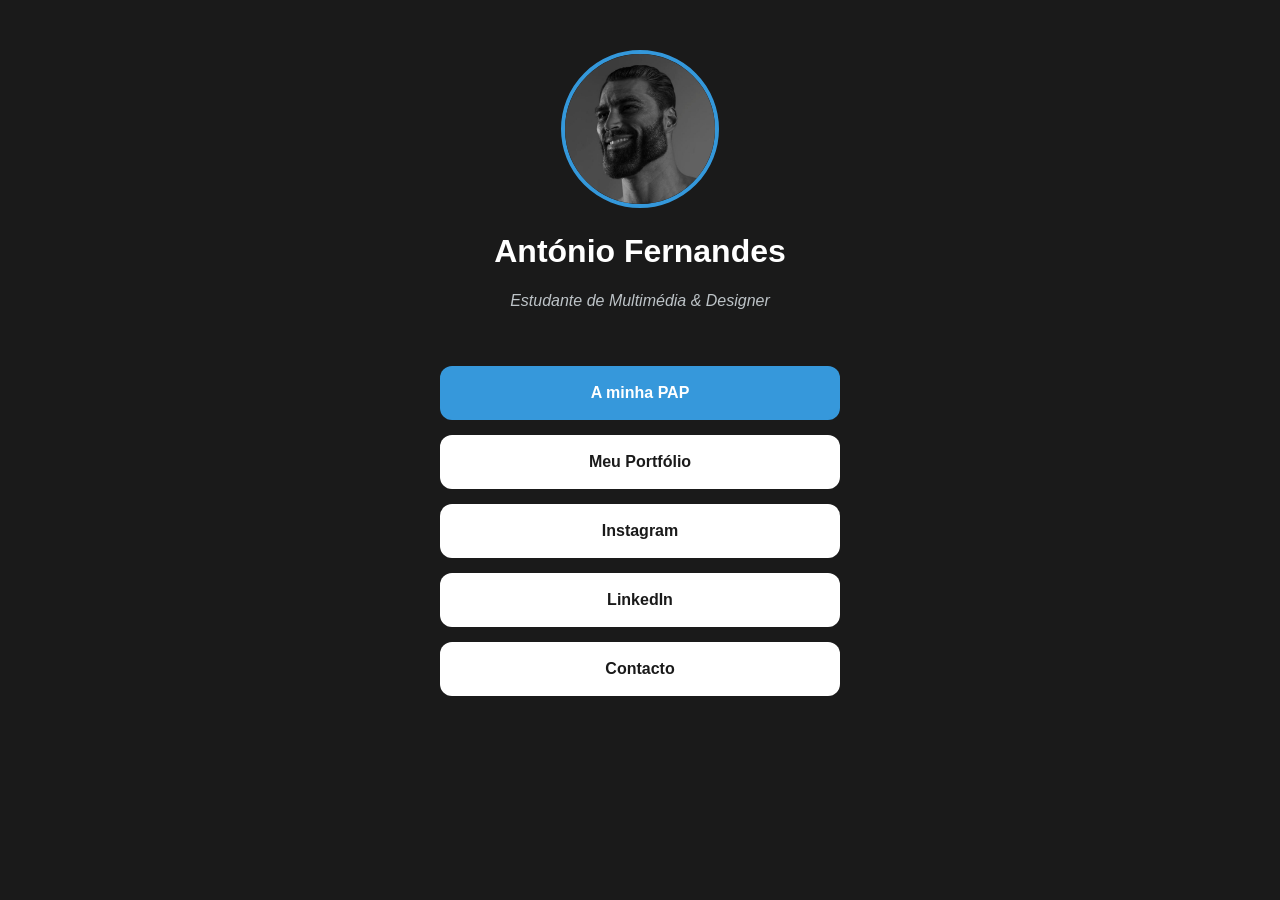
<file: index.html>
<!DOCTYPE html>
<html lang="pt">
<head>
    <meta charset="UTF-8">
    <meta name="viewport" content="width=device-width, initial-scale=1.0">
    <title>My Creative Hub</title>

    <link rel="stylesheet" href="style.css">
    
    <link rel="manifest" href="manifest.json">
    
    <meta name="theme-color" content="#1a1a1a">
</head>
<body>

    <header>
        <img src="assets/images/perfil.jpg" alt="Foto de Perfil" class="avatar">
        <h1>António Fernandes</h1>
        <p class="bio">Estudante de Multimédia & Designer</p>
    </header>

    <main class="links-container">
        <a href="pap.html" class="btn btn-pap">A minha PAP</a>
        <a href="https://www.behance.net/toffes" target="_blank" class="btn">Meu Portfólio</a>
        <a href="https://www.instagram.com/daparzival/" target="_blank" class="btn">Instagram</a>
        <a href="https://linkedin.com" target="_blank" class="btn">LinkedIn</a>
        <a href="mailto:a28456@aecister.pt" class="btn">Contacto</a>
    </main>

    <script>
        if ('serviceWorker' in navigator) {
            navigator.serviceWorker.register('sw.js')
            .then(() => console.log("App pronta para uso!"));
        }
    </script>
</body>
</html>
</file>
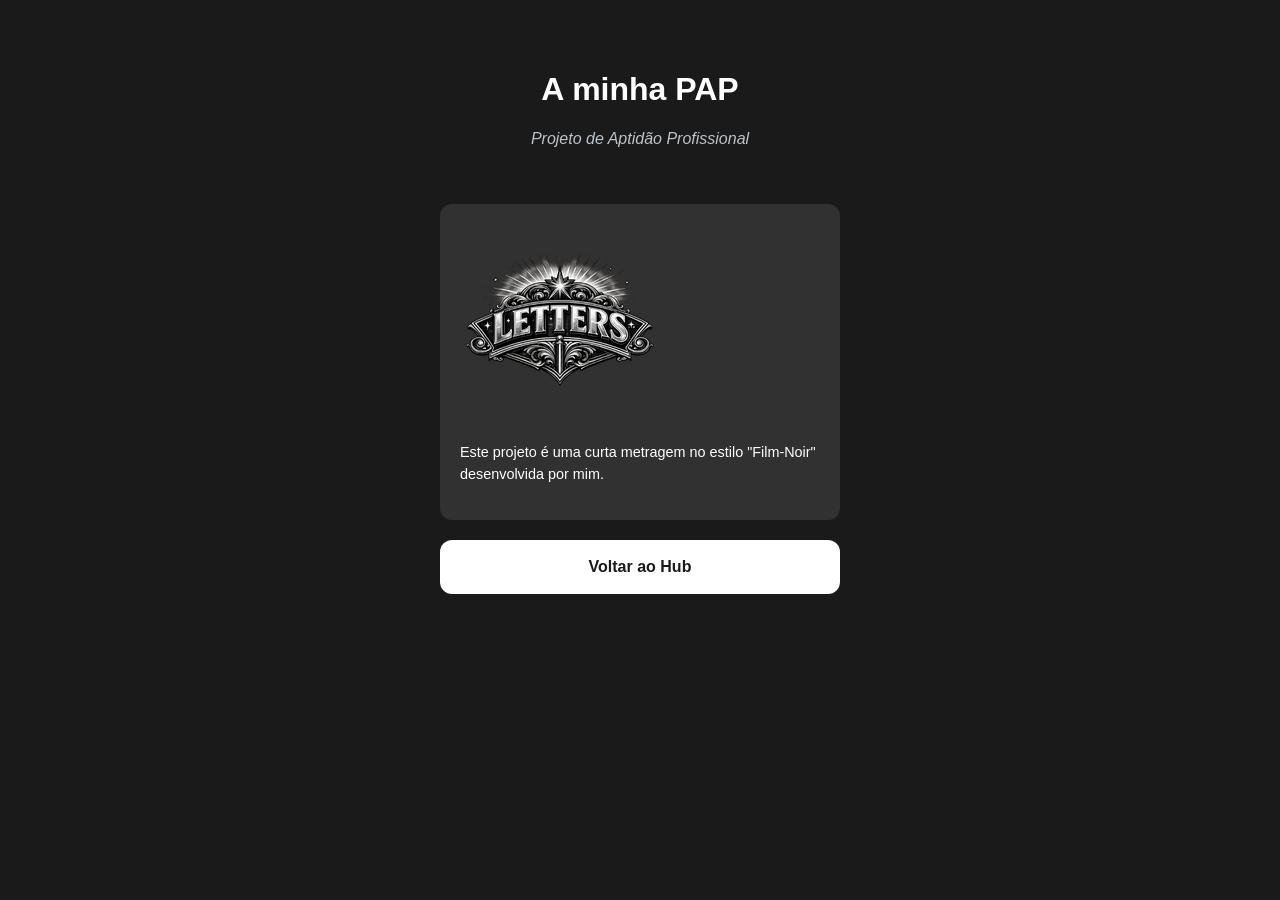
<file: pap.html>
<!DOCTYPE html>
<html lang="pt">
<head>
 <meta charset="UTF-8">
 <meta name="viewport" content="width=device-width, initial-scale=1.0">
 <title>A minha PAP - My Creative Hub</title>
 <link rel="stylesheet" href="style.css">
 <link rel="manifest" href="manifest.json">
</head>

<body>
 <header>
 <h1>A minha PAP</h1>
 <p class="bio">Projeto de Aptidão Profissional</p>
 </header>
 <main class="links-container">
 <div class="pap-content">
 <img src="assets/images/pap-preview.png" alt="Preview da PAP" class="papimage">
 <p class="pap-text">
 Este projeto é uma curta metragem no estilo "Film-Noir" desenvolvida por mim.
 </p>
 </div>

 <a href="index.html" class="btn">Voltar ao Hub</a>
 </main>
</body>
</html>
</file>
<file: style.css>
/* Configurações gerais da página */
body {
    margin: 0;
    padding: 0;
    background-color: #1a1a1a; /* Cor de fundo escura (moderna) */
    color: white;
    font-family: 'Segoe UI', Tahoma, Geneva, Verdana, sans-serif;
    display: flex;
    flex-direction: column; /* Alinha elementos um por baixo do outro */
    align-items: center;    /* Centra horizontalmente */
    min-height: 100vh;
}

header {
    margin-top: 50px;
    text-align: center;
}

/* Transforma a foto quadrada em redonda */
.avatar {
    width: 150px;
    height: 150px;
    border-radius: 50%; /* O segredo do círculo */
    border: 4px solid #3498db; /* Moldura azul à volta da foto */
    object-fit: cover; /* Garante que a foto não fica esticada */
}

.bio {
    color: #bdc3c7;
    font-style: italic;
}

/* Contentor dos botões */
.links-container {
    width: 90%;
    max-width: 400px;
    margin-top: 40px;
}

/* Estilo dos botões (links) */
.btn {
    display: block;
    background-color: white;
    color: #1a1a1a;
    text-decoration: none; /* Remove o sublinhado */
    padding: 18px;
    margin-bottom: 15px;
    border-radius: 12px;   /* Cantos suaves */
    text-align: center;
    font-weight: bold;
    transition: 0.3s;      /* Suaviza a animação de toque */
}
/* Cor de destaque para o botão da PAP */
.btn-pap {
 background-color: #3698db; /* Verde esmeralda */
 color: white !important;
}
/* Estilo para o conteúdo descritivo */
.pap-content {
 background: rgba(255, 255, 255, 0.1);
 padding: 20px;
 border-radius: 12px;
 margin-bottom: 20px;
 text-align: left;
}
.pap-image {
 width: 100%;
 border-radius: 8px;
 margin-bottom: 15px;
 border: 2px solid #3698db;
    }
.pap-text {
 font-size: 0.9em;
 line-height: 1.5;
}
/* Efeito quando o rato passa por cima (ou o dedo toca) */
.btn:hover {
    background-color: #3498db;
    color: white;
    transform: translateY(-3px); /* Pequeno salto para cima */
}
</file>
